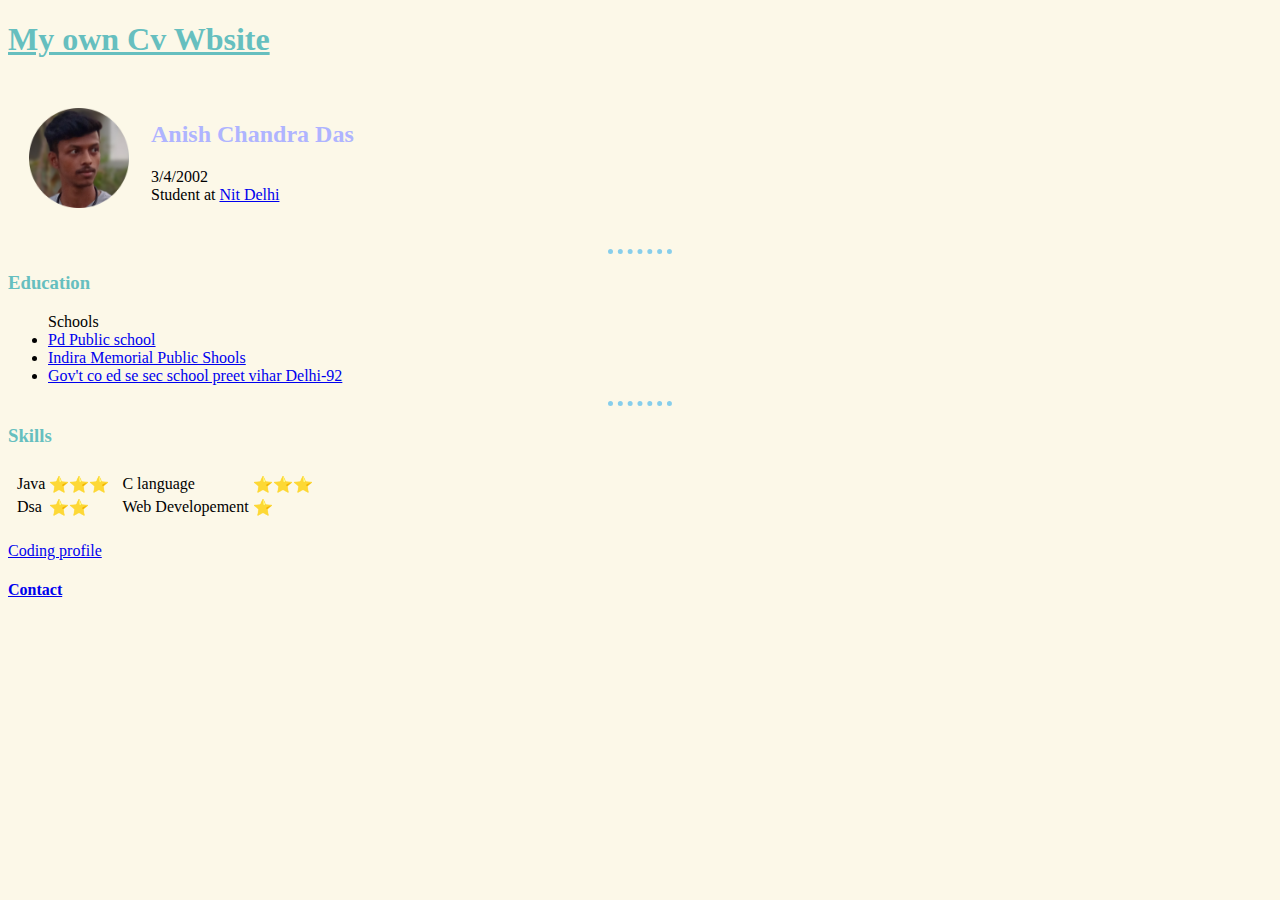
<file: index.html>
<!DOCTYPE html>
<html lang="en" dir="ltr">
  <head>
    <meta charset="utf-8">
    <title>Anish's personal cv</title>
  <link rel="stylesheet" href="css/style.css">
  </head>
  <body >
    <h1><u>My own Cv Wbsite</u></h1>
    <table cellspacing="20">
      <tr>
        <td><img src="ak2.png" alt="" style="width:100px;length=100px;"></td>
        <td><h2>Anish Chandra Das</h2>
            <p>3/4/2002 <br> Student at <a href="https://nitdelhi.ac.in/">Nit Delhi</a> </p>
        </td>
      </tr>
    </table>
    <hr>
    <h3>Education</h3>
    <ul>
      Schools
      <li><a href="https://www.mapsofindia.com/whitepages/businesses/index/pdschool">Pd Public school</a></li>
      <li><a href="https://entranceindia.com/city-institution-del/indira-memorial-public-school-in-preet-vihar-new-delhi/">Indira Memorial Public Shools</a></li>
      <li><a href="https://entranceindia.com/city-institution-del/govt-co-ed-sr-sec-school-in-preet-vihar-new-delhi/">Gov't co ed se sec school preet vihar Delhi-92</a></li>
    </ul>
    <hr>
    <h3>Skills</h3>
    <table cellspacing="5" >
      <tr>
        <td><table>
          <tr>
            <td>Java</td>
            <td>⭐⭐⭐</td>
          </tr>
          <tr>
            <td>Dsa</td>
            <td>⭐⭐</td>
          </tr>
        </table></td>
        <td><table>
          <tr>
            <td>C language</td>
            <td>⭐⭐⭐</td>
          </tr>
          <tr>
            <td>Web Developement</td>
            <td>⭐</td>
          </tr>
        </table></td>
      </tr>
    </table>
    <p><a href="https://github.com/AniOpd/AniOpd">Coding profile</a></p>
    <h4><a href="contact.html">Contact</a></h4>
  </body>
</html>
</file>
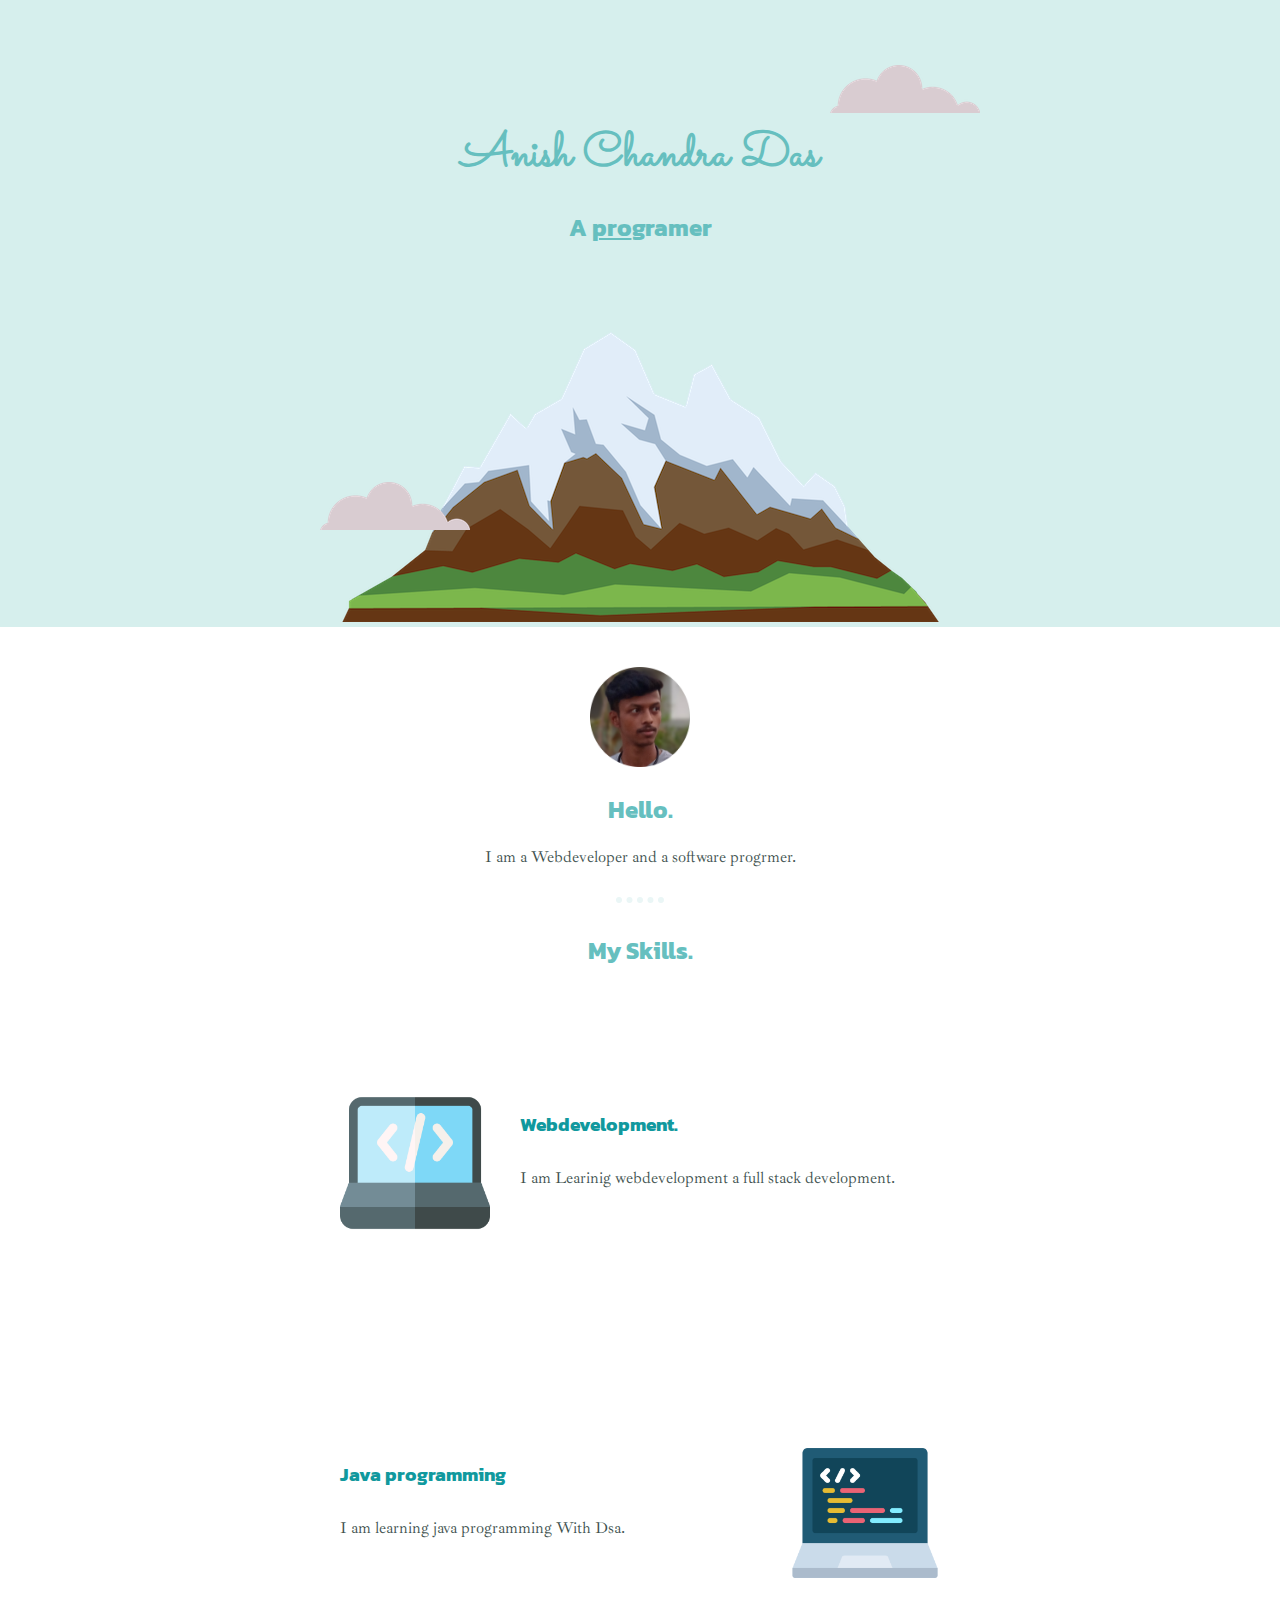
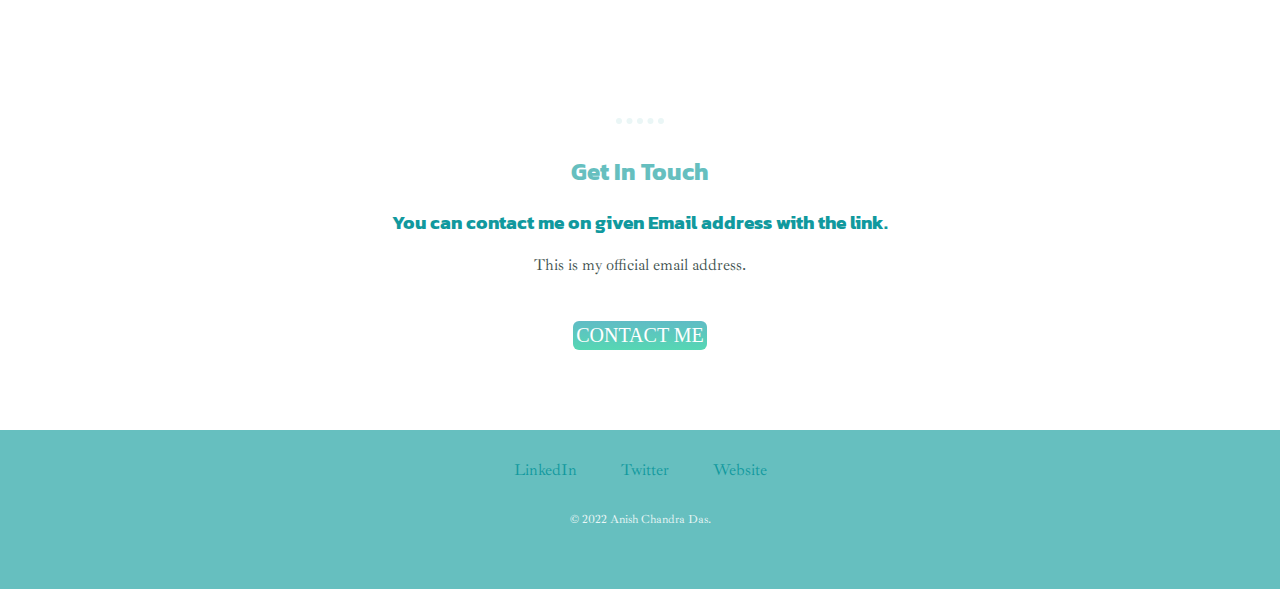
<file: Css my site/index.html>
<!DOCTYPE html>
<html lang="en" dir="ltr">
  <head>
    <meta charset="utf-8">
    <title>Anish's Website</title>
    <link rel="stylesheet" href="css/style.css">
    <link rel="icon" href="favicon.ico">
    <link rel="preconnect" href="https://fonts.googleapis.com">
<link href="https://fonts.googleapis.com/css2?family=Ibarra+Real+Nova&family=Kanit&family=Sacramento&display=swap" rel="stylesheet">
  </head>
  <body>
<div class="top">

  <img class=" im1" src="images/cloud.png" alt=""><br>
  <h1 class="he1 "style="margin-top:0px;">Anish Chandra Das</h1>
<h2>A <u>pro</u>gramer</h2>
    <img class=" im2" src="images/cloud.png" alt="">
      <img src="images/mountain.png" alt="">

</div>
<div class="mid">
  <div class="profile">
    <img class="pimage" src="images/ak2.png" alt="">
    <h2>Hello.</h2>
    <p>I am a Webdeveloper and a software progrmer.</p>
  </div>
  <hr>
  <div class="skills">
    <h2>My Skills.</h2>
    <div class="skill-row" >
      <img class="kk" src="developer.png" style="height:150px;width:150px;"alt="">
      <h3>Webdevelopment.</h3>
      <p>I am Learinig webdevelopment a full stack development.</p>
    </div>
    <div class="skill-row">
      <img class="kk1" src="programming.png" style="height:150px;width:150px;" alt="">
      <h3>Java programming </h3>
      <p class="kkj">I am learning java programming With Dsa.</p>
    </div>
  </div>
  <hr>
  <div class="contact-me">
    <h2>Get In Touch</h2>
    <h3>You can contact me on given Email address with the link.</h3>
    <p>This is my official email address.</p>
    <a class="btn" href="mailto:anishd988@email.com">CONTACT ME</a>
  </div>
</div>


<div class="bottom">
  <a class="footer-link" href="https://www.linkedin.com/in/anish-das-9b712b1ab/">LinkedIn</a>
  <a class="footer-link" href="https://twitter.com/">Twitter</a>
  <a class="footer-link" href="https://www.appbrewery.co/">Website</a>
  <p style="color:#EAF6F6;font-size:.75rem;padding:20px;">© 2022 Anish Chandra Das.</p>
</div>


</div>
  </body>
</html>
</file>
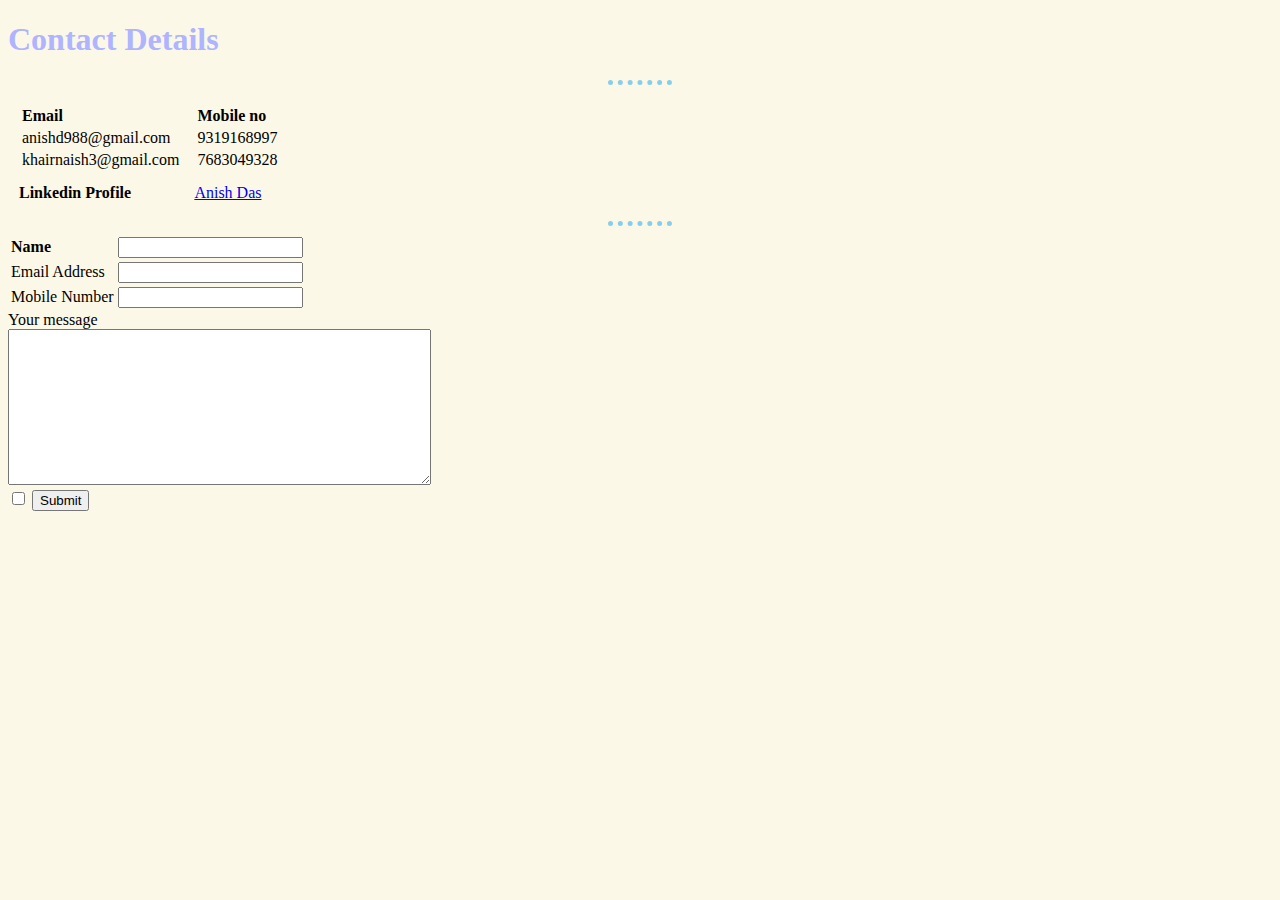
<file: contact.html>
<!DOCTYPE html>
<html lang="en" dir="ltr">

<head>
  <meta charset="utf-8">
  <title>Contact</title>
<link rel="stylesheet" href="css/style.css">
</head>

<body>
  <h1 class="cd">Contact Details</h1>
  <hr>
  <table cellspacing="10" <tr>
    <td>
      <table>
        <tr>
          <td><strong>Email</strong></td>
        </tr>
        <tr>
          <td>anishd988@gmail.com</td>
        </tr>
        <tr>
          <td>khairnaish3@gmail.com</td>
        </tr>
      </table>
    </td>
    <td>
      <table>
        <tr>
          <td><strong>Mobile no</strong></td>
        </tr>
        <tr>
          <td>9319168997</td>
        </tr>
        <tr>
          <td>7683049328</td>
        </tr>
      </table>
    </td>
    </tr>
    <tr>
      <td><strong>Linkedin Profile</strong></td>
      <td><a href="https://www.linkedin.com/in/anish-das-9b712b1ab/">Anish Das</a></td>
    </tr>
  </table>
  <hr>
  <form action="mailto:anishd988@gmail.com" method="post" enctype="text/plain">
    <table>
      <tr>
        <td> <label><strong>Name</strong></label>
        </td>
        <td> <input type="text" name="YourName"></td>
      </tr>
      <tr>
        <td>
          <label>Email Address</label>
        </td>
        <td> <input type="email" name="YourEmail"></td>
      </tr>
      <tr>
        <td><label>Mobile Number</label></td>
        <td><input type="text" name="YourMobileNo." value=""></td>
      </tr>
    </table>
    <label>Your message</label><br>
    <textarea name="YourMessage" rows="10" cols="50"></textarea><br>
    <input class="ak" type="checkbox">
    <input type="submit">

  </form>
</body>

</html>
</file>
<file: css/style.css>
body {
  background-color:#FCF8E8

}
hr {
  width:5%;
  border-style:none;
  border-top-style: dotted;
  border-color:skyblue;
  border-width:5px;
}
h1{
  color:#66BFBF;
}
h3{
  color:#66BFBF;
}
h2{
  color:#AFB4FF;
}
.cd{
  color:#AFB4FF;
}
</file>
<file: Css my site/css/style.css>
.top{
  padding-top: 100px;
  margin-top: 0px;
  background-color: #D6EFED;
  margin-left: 0%;
  margin-right: 0%;
  margin-bottom: 0%;


}
body{
  text-align: center;
margin:0px;
  font-family: 'Ibarra Real Nova', serif;;

}
.ak{
  font-weight: normal;
}
.im1{
  position:absolute;
  right:300px;
  top:65px;

}
.im2{

  position:absolute;
  left:320px;
  bottom:370px;

}
h1{
  margin:50px auto 0 auto;
  font-size:3rem;
  font-family: 'Sacramento', cursive;
  color:#66BFBF;
}
h2{
  font-family: 'Kanit', sans-serif;
  color:#66BFBF;
}
h3{
  font-family: 'Kanit', sans-serif;
  color:#11999E;
}
.pimage{
  height:100px;
  width: 100px;
}
a{
  color:#11999E;

}
a:hover{
  color:#EAF6F6;
}
.para1{
margin-top:0px;
}
hr{
border-style:dotted;
width: 4%;
border-left:0px;
border-bottom: 0px;
border-right: 0px;
border-width: 6px;
color: #EAF6F6;
margin: 30px auto 30px auto;
}
.skill-row{
  width:50%;
display: inline-block;
margin:100px auto 100px auto;
text-align: left;

  line-height: 2;
}
.kk{
  width:25%;
  float:left;
  margin-right:30px;
}
.kk1{
  width:25%;
  float:right;
  margin-left: 30px;
}
.kkj{

}
.btn {
   background: #60BCC5;
   background-image: -webkit-linear-gradient(top, #60BCC5, #56D7B3);
   background-image: -moz-linear-gradient(top, #60BCC5, #56D7B3);
   background-image: -ms-linear-gradient(top, #60BCC5, #56D7B3);
   background-image: -o-linear-gradient(top, #60BCC5, #56D7B3);
   background-image: -webkit-gradient(to bottom, #60BCC5, #56D7B3);
   -webkit-border-radius: 6px;
   -moz-border-radius: 6px;
   border-radius: 6px;
   color: white;
   font-family: Trebuchet MS;
   font-size: 20px;
   font-weight: 200;
   padding: 3px;
   border: solid #0068FF 0;
   text-decoration: none;
   display: inline-block;
   cursor: pointer;
   text-align: center;
margin: 30px auto 40px auto;
}

.btn:hover {
   border: solid #42CB9E 1px;
   background: #8BC50A;
   background-image: -webkit-linear-gradient(top, #8BC50A, #67E9EF);
   background-image: -moz-linear-gradient(top, #8BC50A, #67E9EF);
   background-image: -ms-linear-gradient(top, #8BC50A, #67E9EF);
   background-image: -o-linear-gradient(top, #8BC50A, #67E9EF);
   background-image: -webkit-gradient(to bottom, #8BC50A, #67E9EF);
   -webkit-border-radius: 20px;
   -moz-border-radius: 20px;
   border-radius: 20px;
   text-decoration: none;
}
.bottom{
  padding: 30px;
  background-color: #66BFBF;
  margin-bottom: 0px;

}
.footer-link{
  color:#11999E;
  margin: 20px;
  text-decoration: none;
}

.mid{
  padding: 40px;
}
p{
  color:#40514E;
  text-decoration-style: solid;
}
</file>
